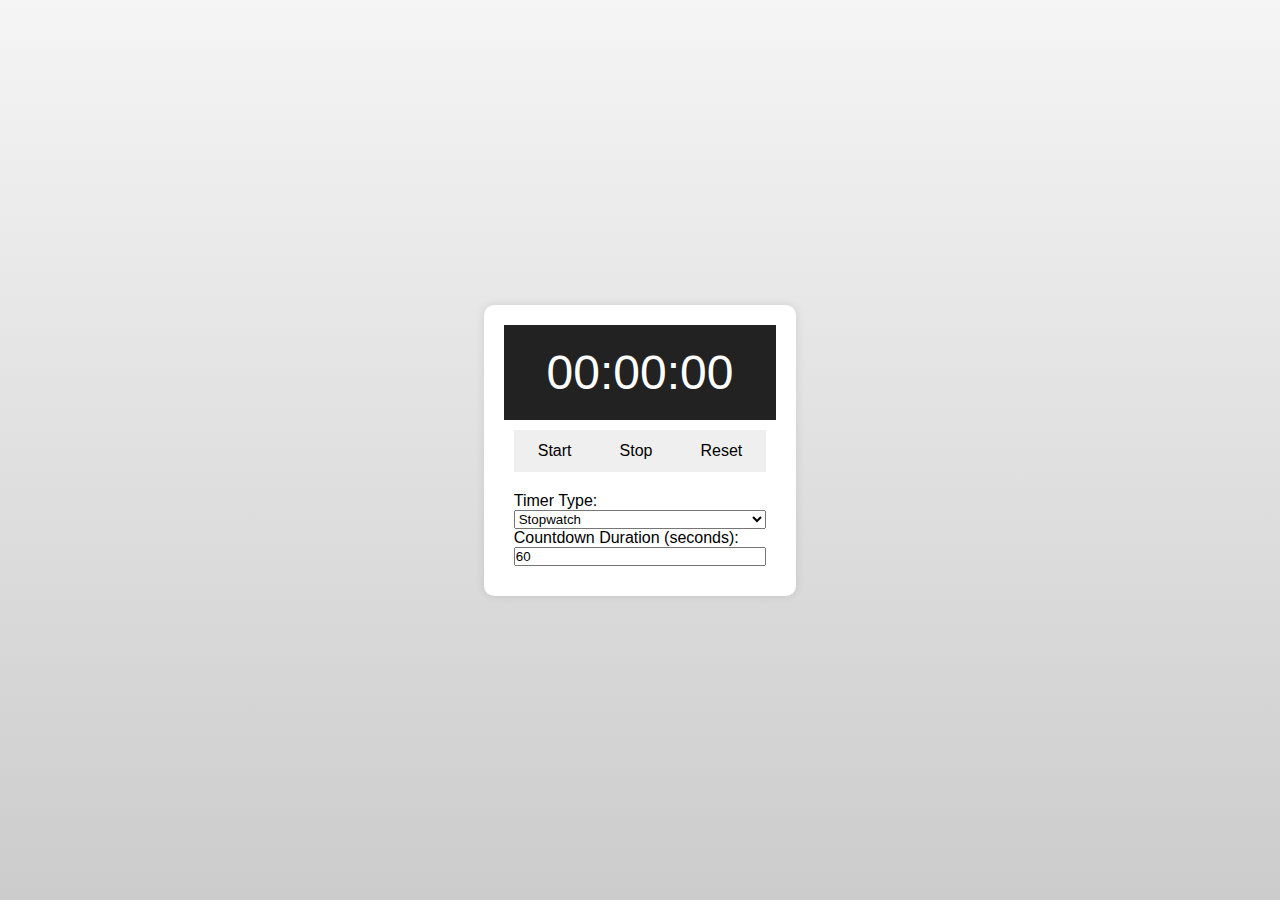
<file: generated_project/index.html>
<!DOCTYPE html><html lang="en"><head><meta charset="UTF-8"><meta name="viewport" content="width=device-width, initial-scale=1.0"><title>Interactive Stopwatch App</title><link rel="stylesheet" href="styles.css"></head><body><main id="stopwatch-container"><div id="timer-display"><span id="hours">00</span>:<span id="minutes">00</span>:<span id="seconds">00</span></div><div id="controls-container"><button id="start-btn">Start</button><button id="stop-btn">Stop</button><button id="reset-btn">Reset</button></div><div id="settings-panel"><label for="timer-type">Timer Type:</label><select id="timer-type"><option value="stopwatch">Stopwatch</option><option value="countdown">Countdown</option></select><label for="countdown-duration">Countdown Duration (seconds):</label><input type="number" id="countdown-duration" value="60"></div><script src="app.js"></script></body></html>
</file>
<file: generated_project/styles.css>
/* CSS Reset and Box Sizing */
* {
  margin: 0;
  padding: 0;
  box-sizing: border-box;
}

/* Body Styling with Centered Container and Background Gradient */
body {
  font-family: Arial, sans-serif;
  background: linear-gradient(to bottom, #f5f5f5, #ccc);
  height: 100vh;
  display: flex;
  justify-content: center;
  align-items: center;
}

/* #stopwatch-container Styling */
#stopwatch-container {
  max-width: 400px;
  padding: 20px;
  background: #fff;
  border-radius: 10px;
  box-shadow: 0 0 10px rgba(0, 0, 0, 0.1);
}

/* #timer-display Styling */
#timer-display {
  font-size: 48px;
  text-align: center;
  padding: 20px;
  background: #222;
  color: #fff;
}

/* #controls-container Styling */
#controls-container {
  display: flex;
  justify-content: space-between;
  padding: 10px;
}

/* Buttons Styling */
button {
  padding: 12px 24px;
  font-size: 16px;
  border: none;
  cursor: pointer;
  transition: 0.3s;
}
button:hover {
  background: #444;
  color: #fff;
}

/* #settings-panel Styling */
#settings-panel {
  display: flex;
  flex-direction: column;
  padding: 10px;
}

/* Keyframe Animations */
@keyframes fade-in {
  from {
    opacity: 0;
  }
  to {
    opacity: 1;
  }
}

@keyframes scale-up {
  from {
    transform: scale(0.5);
  }
  to {
    transform: scale(1);
  }
}
</file>
